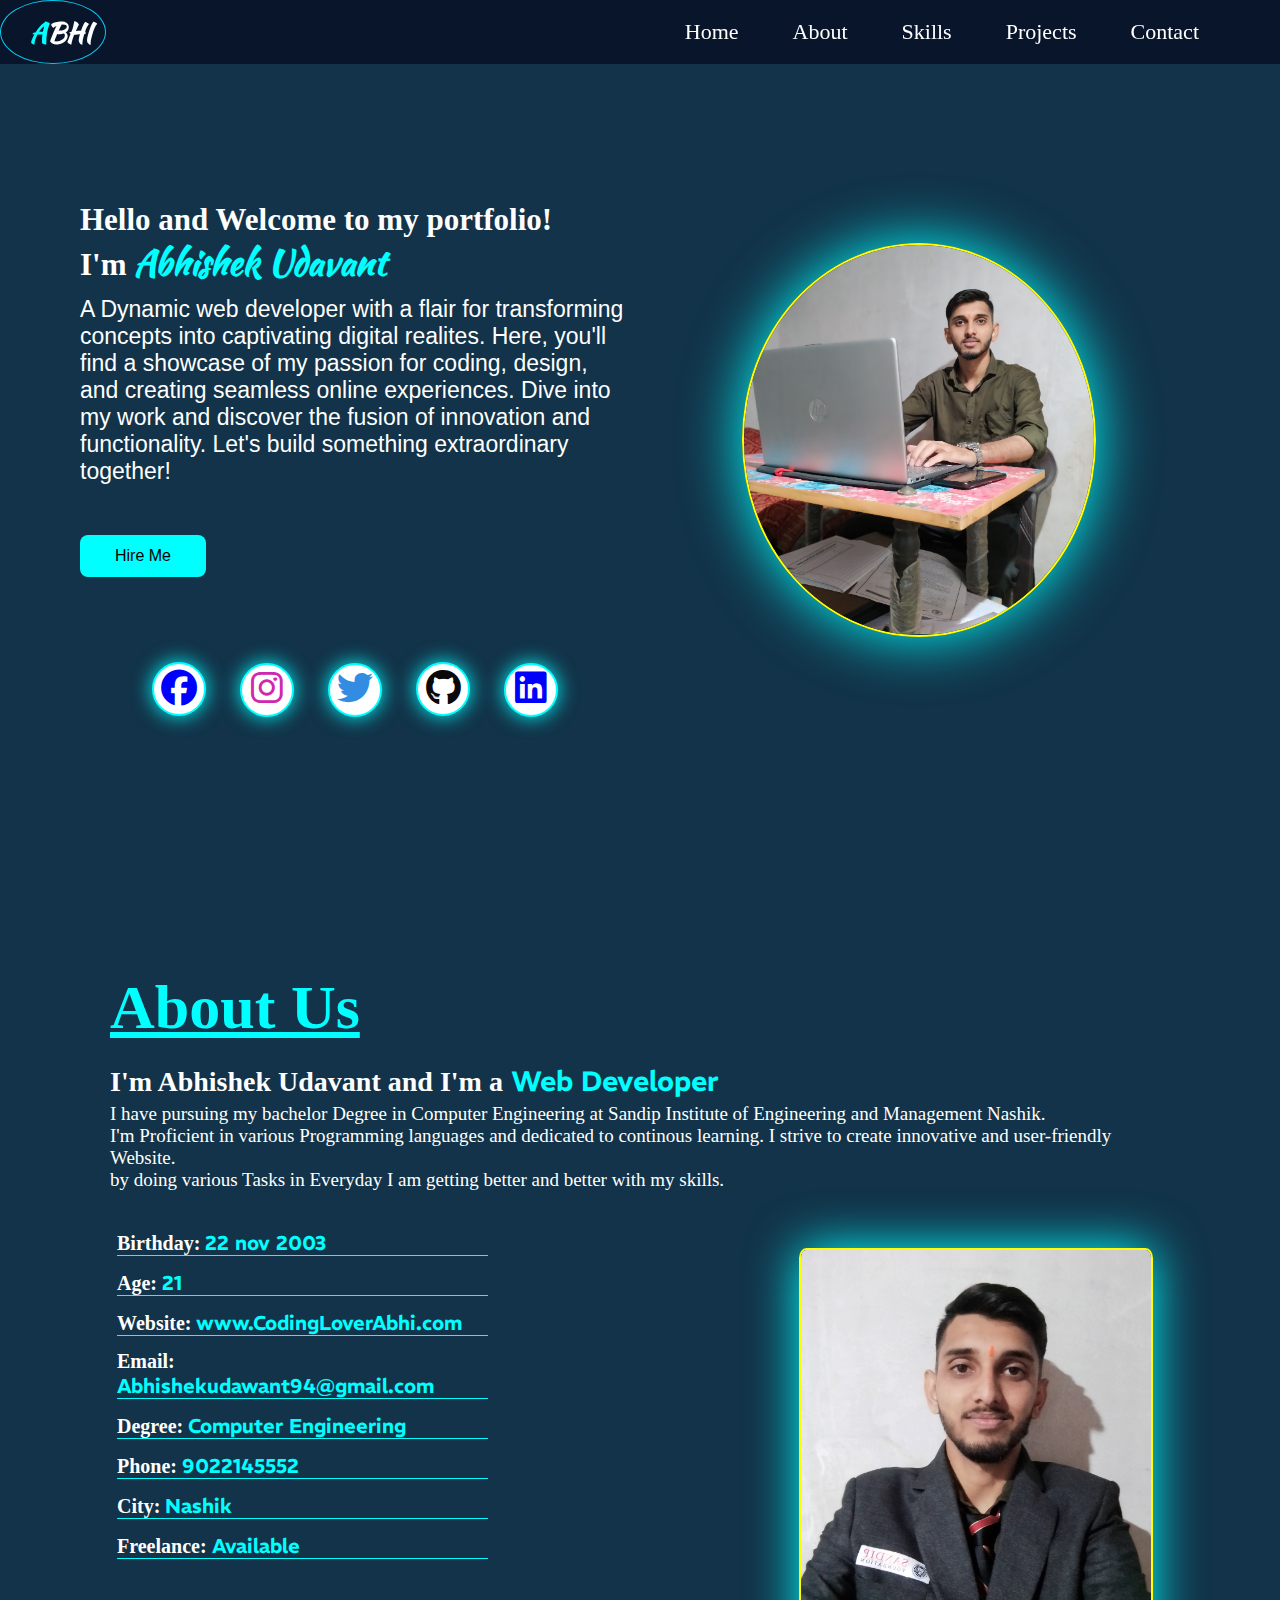
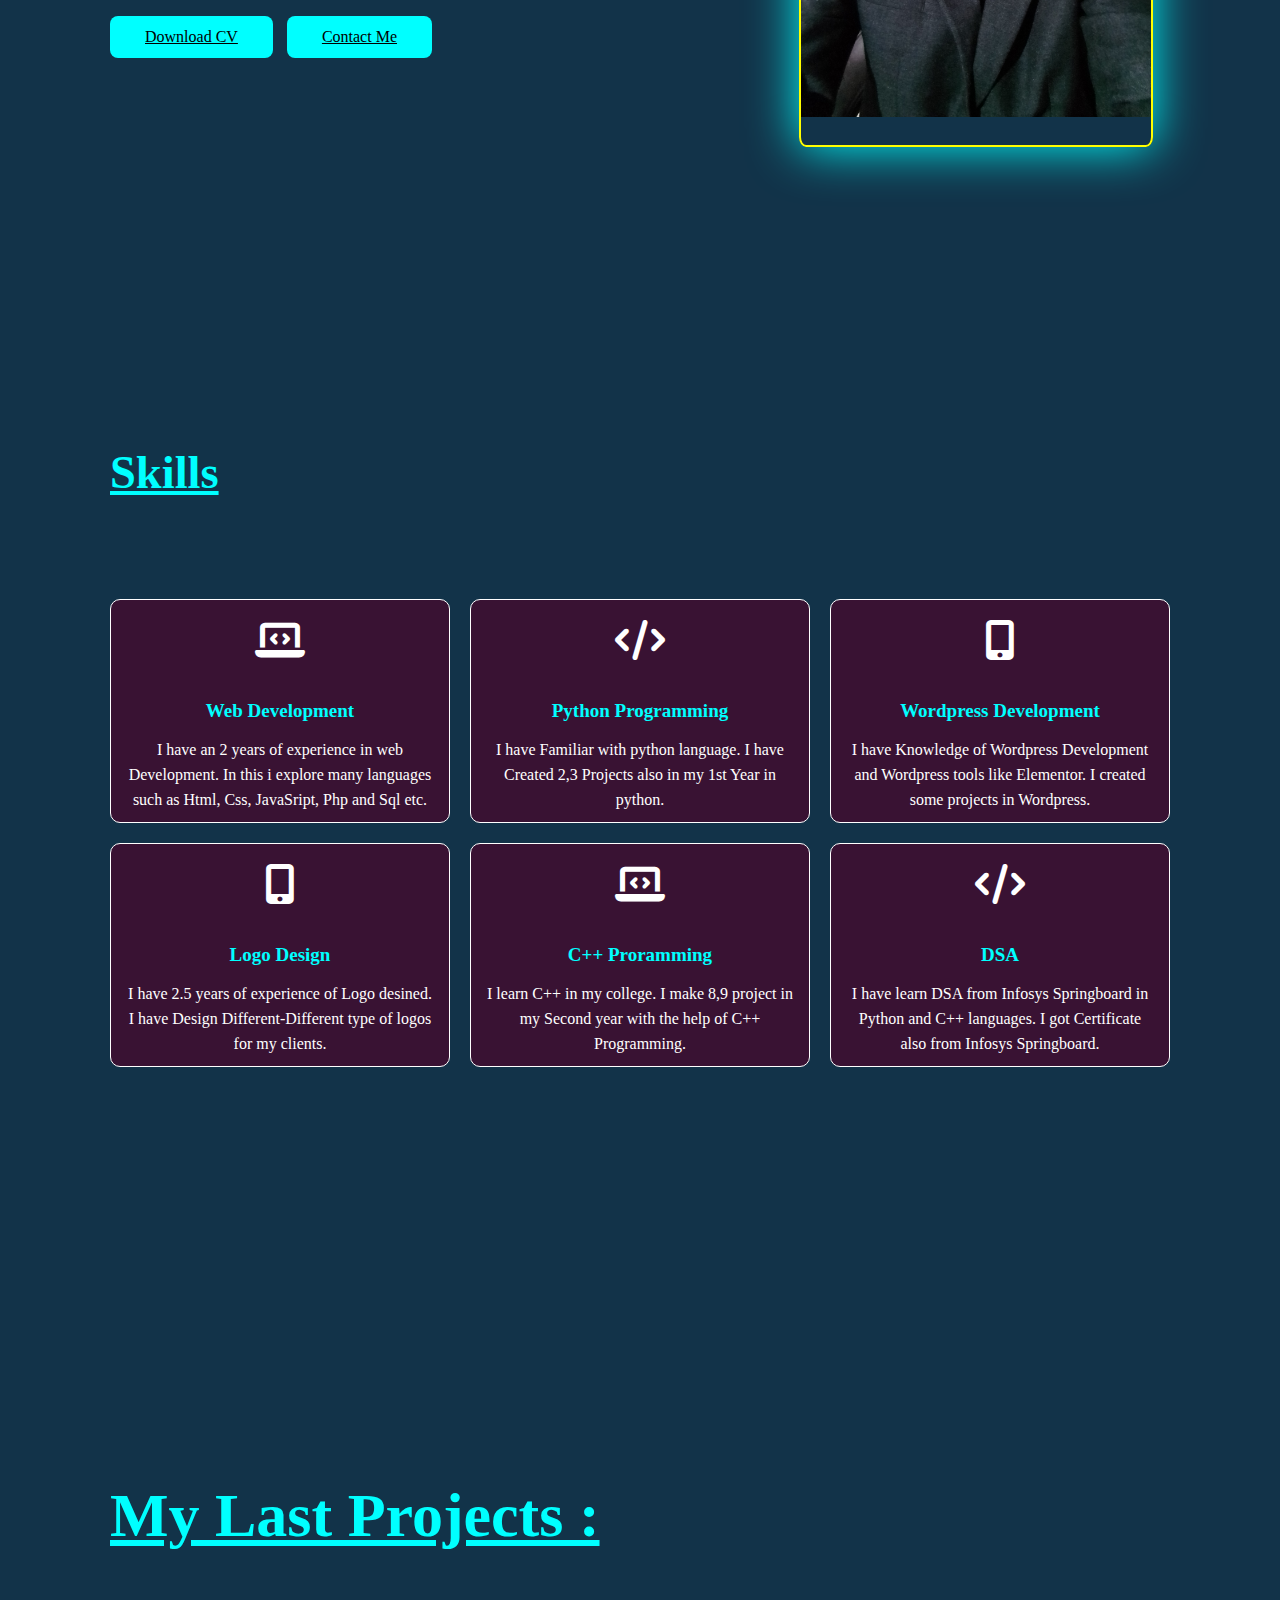
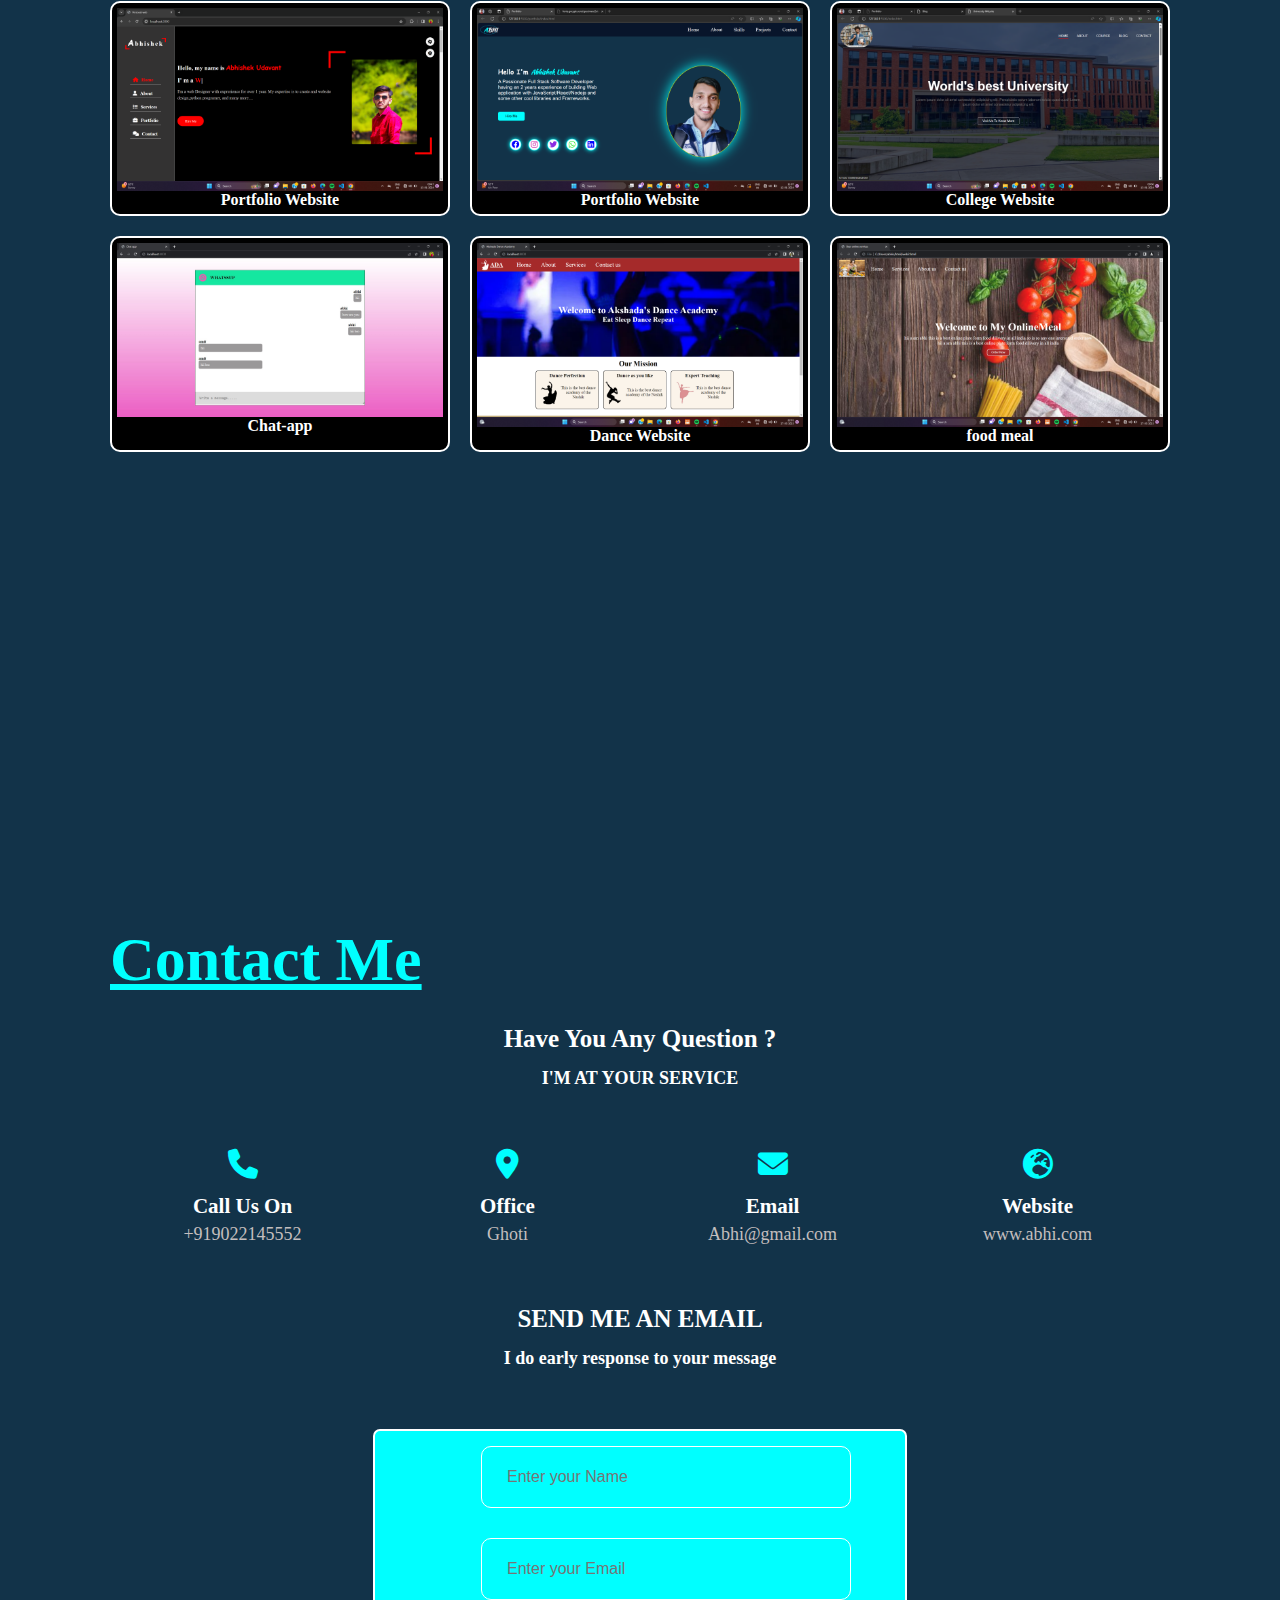
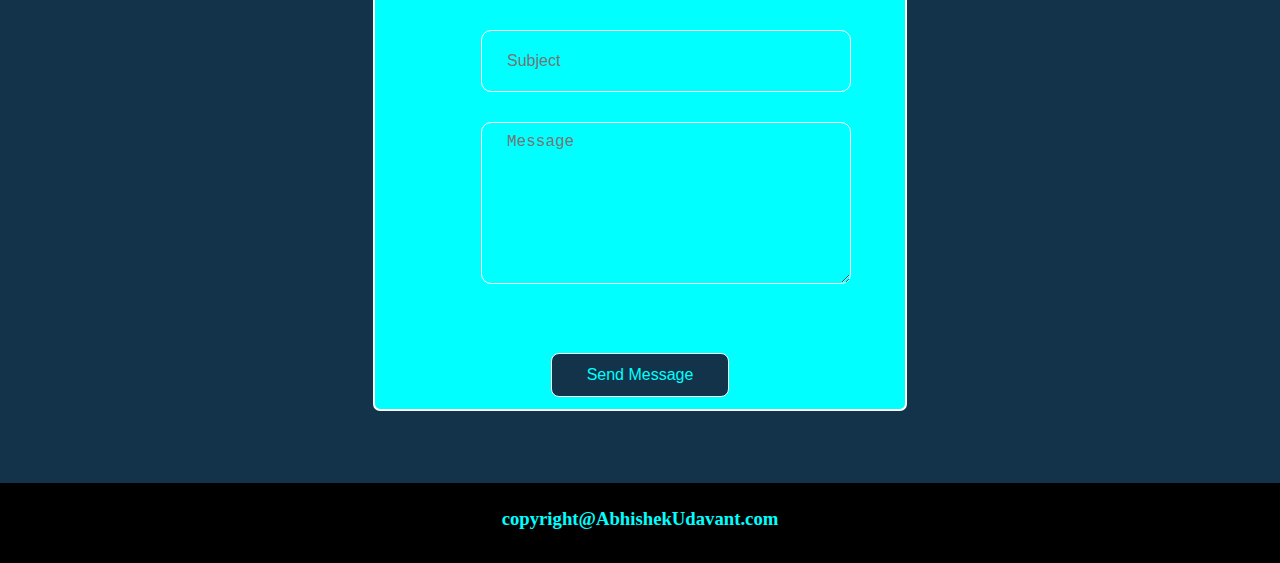
<file: index.html>
<!DOCTYPE html>
<html lang="en">
<head>
    <meta charset="UTF-8">
    <meta name="viewport" content="width=device-width, initial-scale=1.0">
    <title>Portfolio</title>
    <link rel="stylesheet" href="css/style.css">
    <link rel="stylesheet" href="https://cdnjs.cloudflare.com/ajax/libs/font-awesome/6.4.0/css/all.min.css"/>
    <link rel="preconnect" href="https://fonts.googleapis.com">
    <link rel="preconnect" href="https://fonts.gstatic.com" crossorigin>
    <link href="https://fonts.googleapis.com/css2?family=Kaushan+Script&family=Poppins:wght@400;500&family=REM:ital@1&display=swap" rel="stylesheet">
</head>
<body>
    <section class="header" id="home">
        <nav>
            <div class="navbar" id="menu">
                <a href=""><h1><SPan>A</SPan>BHI</h1></a>
            </div>
            <div class="navbar">
                
                <ul>
                    <li><a href="#home">Home</a></li>
                    <li><a href="#about">About</a></li>
                    <li><a href="#Skills">Skills</a></li>
                    <li><a href="#project">Projects</a></li>
                    <li><a href="#contact">Contact</a></li>
                </ul>
            </div>
            
        </nav>
        <div class="container1">
            <div class="row1">
                <h1>Hello and Welcome to my portfolio! <br> I'm <span class="name"> Abhishek Udavant</span></h1>
                <p>A Dynamic web developer with a flair for transforming concepts into captivating digital realites. Here, you'll find a showcase of my passion for coding, design, and creating seamless online experiences. Dive into my work and discover the fusion of innovation and functionality. Let's build something extraordinary together!
                </p>
                <button class="btn">Hire Me</button>

                <div class="social">
                    <a href="https://www.facebook.com/abhishek.udavant.180" target="
                    "><i class="fab fa-facebook" id="facebook"></i></a>
                    <a href="https://www.instagram.com/abhishek.udavant.180" target="
                    "><i class="fab fa-instagram" id="instagram"></i></a>
                    <a href="#"><i class="fab fa-twitter" id="twiter"></i></a>
                    <a href="#"><i class="fab fa-github" id="whatsapp"></i></a>
                    <a href="https://www.linkedin.com/in/abhishek-udavant-b07334260?utm_source=share&utm_campaign=share_via&utm_content=profile&utm_medium=android_app"><i class="fab fa-linkedin" id="linkedin"></i></a>
                </div>
                
            </div>
            <div class="img">
                <div class="circle">
                    <!-- <img src="img/ab5.jpeg" alt=""> -->
                    <img src="img/AK.jpg" alt="">
                </div>
            </div>
        </div>
    </section>

    <!-- about section start  -->
    <section class="about" id="about">
        <div class="container">
            <div class="row">
                <div class="title">
                    <h1>About Us</h1>
                </div>
            </div>
            <div class="row">
                <div class="content">
                    <h3>I'm Abhishek Udavant and I'm a<span> Web Developer</span></h3>
                    <p>I have pursuing my bachelor Degree in Computer Engineering at Sandip  Institute of Engineering and Management Nashik. <br>I'm Proficient in various Programming languages and dedicated to continous learning. I strive to create innovative and user-friendly Website.<br> by doing various Tasks in Everyday I am getting better and better with my skills.
                    </p>
                </div>
            </div>
            <div class="row">
                <div class="personal-info">
                    <div class="info-item">
                        <p>Birthday: <span> 22 nov 2003</span></p>
                    </div>
                    <div class="info-item">
                        <p>Age: <span> 21</span></p>
                    </div>
                    <div class="info-item">
                        <p>Website: <span> www.CodingLoverAbhi.com</span></p>
                    </div>
                    <div class="info-item">
                        <p>Email: <span> Abhishekudawant94@gmail.com</span></p>
                    </div>
                    <div class="info-item">
                        <p>Degree: <span> Computer Engineering</span></p>
                    </div>
                    <div class="info-item">
                        <p>Phone: <span> 9022145552</span></p>
                    </div>
                    <div class="info-item">
                        <p>
                            City: <span> Nashik</span></p>
                    </div>
                    <div class="info-item">
                            <p>Freelance: <span> Available</span></p>
                    </div>
                    
                </div>
                <div class="row">
                    <div class="button">
                        <a href="#" class="btn">Download CV</a>
                        <a href="#contact" class="btn hire-me" id="hire">Contact Me</a>
                    </div>
                </div>
                <div class="image">
                    <img src="img/AK4.jpg" alt="">
                </div>

            </div>

        </div>
    </section>

    <!-- skills section start  -->
    <section class="skills" id="Skills">
        <div class="container">
            <div class="row">
                <div class="skills-title">
                    <h2>Skills</h2>
                </div>
            </div>
            <div class="skills-item">
                <div class="skills-inner">
                    <div class="icon">
                        <i class="fa fa-laptop-code"></i>
                    </div>
                    <h4>web Development</h4>
                    <p> I have an 2 years of experience in web Development. In this i explore many languages such as Html, Css, JavaSript, Php and Sql etc. </p>
                </div> 
                <div class="skills-inner">
                    <div class="icon">
                        <i class="fa fa-code"></i>
                    </div>
                    <h4>Python Programming</h4>
                    <p> I have Familiar with python language. I have Created 2,3 Projects also in my 1st Year in python.</p>
                </div> 
                
                <div class="skills-inner">
                    <div class="icon">
                        <i class="fa fa-mobile-alt"></i>
                    </div>
                    <h4>Wordpress Development</h4>
                    <p> I have Knowledge of Wordpress Development
                        and Wordpress tools like Elementor. I created some projects in Wordpress.
                    </p>
                </div> 

                <div class="skills-inner">
                    <div class="icon">
                        <i class="fa fa-mobile-alt"></i>
                    </div>
                    <h4>Logo Design</h4>
                    <p>I have 2.5 years of experience of Logo desined. I have Design Different-Different type of logos for my clients.</p>
                </div> 

                <div class="skills-inner">
                    <div class="icon">
                        <i class="fa fa-laptop-code"></i>
                    </div>
                    <h4>C++ Proramming</h4>
                    <p>I learn C++ in my college. I make 8,9 project in my Second year with the help of C++ Programming.</p>
                </div> 

                <div class="skills-inner">
                    <div class="icon">
                        <i class="fa fa-code"></i>
                    </div>
                    <h4>DSA</h4>
                    <p> I have learn DSA from Infosys Springboard in Python and C++ languages. I got Certificate also  from Infosys Springboard.</p>
                </div> 

            </div>
        </div>

    </section>

    <!-- projects section start  -->
    <section class="projects" id="project">
        <div class="row">
            <div class="project-title">
                <h1> My Last Projects : </h1>
            </div>
        </div>
        <div class="project-item">
            <div class="project-inner ">
                <div class="project-img">
                    <img src="img/poject1.portfolio.png" alt="">
                    <h4>Portfolio Website</h4>
                </div>
            </div>

            <div class="project-inner ">
                <div class="project-img">
                    <img src="img/project2.portfolio.png" alt="">
                    <h4>Portfolio Website</h4>
                </div>
            </div>

            <div class="project-inner ">
                <div class="project-img">
                    <img src="img/portfolio3.college.png" alt="">
                    <h4>College Website</h4>
                </div>
            </div>

            <div class="project-inner ">
                <div class="project-img">
                    <img src="img/project3.chatapp.jpg" alt="">
                    <h4>Chat-app</h4>
                </div>
            </div>

            <div class="project-inner ">
                <div class="project-img">
                    <img src="img/project4.dance.png" alt="">
                    <h4>Dance Website</h4>
                </div>
            </div>

            <div class="project-inner ">
                <div class="project-img">
                    <img src="img/project5.food.png" alt="">
                    <h4>food meal</h4>
                </div>
            </div>

            
        </div>
        
    </section>

    <section class="contact" id="contact">
        <div class="container">
            <div class="row">
                <div class="contact-title">
                    <h1>Contact Me</h1>
                </div>
            </div>
            <h3 class="contact-title1"> Have You Any Question ?</h3>
            <h4 class="contact-sub-title">I'M AT YOUR SERVICE</h4>
            <div class="contact-row">
                <!-- contact info start  -->
                <div class="contact-info">
                    <div class="icon"><i class="fa fa-phone"></i></div>
                    <h4>Call us on</h4>
                    <p>+919022145552</p>
                </div>

                <div class="contact-info">
                    <div class="icon"><i class="fa fa-map-marker-alt"></i></div>
                    <h4>Office</h4>
                    <p>Ghoti</p>
                </div>

                 <div class="contact-info">
                    <div class="icon"><i class="fa fa-envelope"></i></div>
                    <h4>Email</h4>
                    <p>Abhi@gmail.com</p>
                </div>

                <div class="contact-info">
                    <div class="icon"><i class="fa fa-globe-europe"></i></div>
                    <h4>Website</h4>
                    <p>www.abhi.com</p>
                </div>
            </div>
            <h3 class="contact-title1"> SEND  ME AN EMAIL</h3>
            <h4 class="contact-sub-title">I do early response to your message</h4>  
            
            <form action="https://api.web3forms.com/submit " method="POST" id="form">
                <div class="row">
                    <div class="contact-form">
                        <input type="hidden" name="access_key" value="44382fea-8f92-4b99-9599-6a4432f2c939">

                        <div class="form-item">
                            <div class="form-group  ">
                                <input type="text" name="name" class="form-control" placeholder="Enter your Name">
                            </div>
                        </div>

                        <div class="form-item">
                            <div class="form-group  ">
                                <input type="email" name="email" class="form-control" placeholder="Enter your Email">
                            </div>
                        </div>

                        <div class="form-item">
                            <div class="form-group  ">
                                <input type="text" name="subject" class="form-control" placeholder="Subject">
                            </div>
                        </div>

                        <div class="form-item">
                            <div class="form-group">
                                <textarea id="message" class="form-control" name="message" id="" placeholder="Message"></textarea>
                            </div>
                        </div>
                        <div class="row"><button class="btn " id="btn">Send Message</button></div>

                    </div>
                </div>
            </form>
            
        </div>
    </section>

    <!-- footer section start  -->
    <footer class="footer">
        <div class="container">
            <h3>copyright@AbhishekUdavant.com</h3>
        </div>

    </footer>
    
</body>
</html>
</file>
<file: css/style.css>
*{
    margin: 0;
    padding: 0;
    

}

.header{
    top: 0;
    height: 100vh;
    width: 100%;
    background-color: rgb(18, 51, 73);
    

}

nav{
    display: flex;
    justify-content: space-between;
    align-items: center;
    position: fixed;
    width: 100%;
    z-index: 1000;
    overflow: hidden;
    
}
.navbar a {
    
    text-decoration: none;
}
#menu{
    flex: 0.5;
}
#menu a h1{
    color: white;
    padding: 11.6px 12px;
    text-decoration: none;
    list-style: none;
    font-size: 27px;
    width: 80px;
    border: 1px solid rgb(8, 203, 238);
    border-radius: 50%;
    font-family: 'Kaushan Script', cursive;

} 
span{
    color: aqua;
    text-decoration: none;
    font-family: 'Kaushan Script', cursive;
    
}


.navbar{
    padding-right: 56px;
    flex: 1.5;
    text-align: right;
    background-color: rgba(4,9,30,0.7);
} 
.navbar ul li {
    list-style: none;
    display: inline-block;
    position: relative;
    padding: 19px 25px;
}


.navbar ul li a {
    color: white;
    text-decoration: none;
    font-size: 22px;
} 

.navbar ul li a:hover
{
    content: "";
    color: aqua;
    transition:0.3s; 

}

.row1
{
    
    color: white;
    height: auto;
    padding: 200px 80px;
    width: 43%;
    


}
.row1 h1 {
    font-size: 31px;
    font-weight: bold;
    line-height: 1.3;
    font-family: 'Salsa', cursive;
    
}

.row1 h1 span{
    font-size: 35px;
}
.row1 p {
    margin-top: 10px;
    font-size: 23px;
    font-family: 'Aclonica', sans-serif;
    

}

.btn{
    font-size: 16px;
    font-weight: 500;
    padding: 12px 35px;
    color: black;
    border-radius: 8px;
    display: inline-block;
    white-space: nowrap;
    border: none;
    background: aqua;
    transition: all 0.3s ease;
    margin-top: 50px;
    position: relative;
}


.btn:hover{
    cursor: pointer;
    transform: scale(1.05);
    color: aqua;
    border: 1px solid aqua;
    background: none;
    box-shadow: 0 0 20px aqua;
}


.social {
    text-align: center;
}

.social a{
    font-size: 36px;
    color: inherit;
    border: 2px solid aqua;
    width: 50px;
    height: 50px;
    display: inline-block;
    text-align: center;
    border-radius: 50%;
    margin: 85px 15px;
    background-color: white;
    box-shadow: 0 0 20px aqua;
    position: relative;
    
    
}

#facebook{
    margin-top: 6px;
    color: blue;
}

#whatsapp{
    margin-top: 6px;
    color: rgb(9, 9, 9);
}

#twiter{
    color: rgb(50, 141, 226);
    margin-top: 5px;
}

#instagram{
    color: rgb(209, 38, 174);
    margin-top: 5px;
}

#linkedin{
    color: blue;
    margin-top: 5px;
}







.circle {
    padding: -6px 23px;
    position: absolute;
    top: 27%;
    left: 58%;
    width: 350px;
    height: 390px;
    background:none;
    border-radius: 50%;
    box-shadow: 0 0 60px aqua;
    overflow: hidden;
    border: 2px solid yellow;
   
}

.circle img {
    display: block;
    width: 100%; /* Make the image fill the circle */
    height: auto;

    
    
}  



/* about section start  */
.about{
    height: 100vh;
    padding: 72px 110px;
    color: white;
    background-color: rgb(18, 51, 73);
}

.about .title{
    color: aqua;
    font-size: 31px;
    text-decoration: underline;
    font-weight: 700;

}

.content h3{
    font-size: 28px;
    font-weight: 600;
    margin-top: 21px;

}

.content p{
    font-size: 19px;
    margin-top: 4px;

}

.personal-info{
    flex: 0 0 70%;
    max-width: 70%;
    margin-top: 32px;
}

.personal-info .info-item{
    flex: 0 0 50%;
    max-width: 50%;
    flex-direction: row;
    padding: 7px;
}
.personal-info .info-item p{
    font-weight: 600;
    font-size: 20px;
    color: white;
    border-bottom: 1px solid aqua;

}
.content h3 span {
      font-family: 'Kaushan Script', cursive;
      font-family: 'Poppins', sans-serif;
      font-family: 'REM', sans-serif;
}
.personal-info .info-item p span{
    font-family: 'Poppins', sans-serif;
    font-family: 'REM', sans-serif;
}

#hire{
    margin: 0px 10px;

}


/* skills section start  */
.skills {
    top: 0;
    height: 100vh;
    padding: 82px 110px;
    color: white;
    background-color: rgb(18, 51, 73);
}

.skills-title{
    margin-top: 20px;
    font-size: 31px;
    color: aqua;
    text-decoration: underline;
    font-weight: 700;
}
.skills .skills-item{
    margin-top: 100px;
    display: grid;
    grid-template-columns: repeat(3, 2fr);
    gap: 20px;
}

.skills .skills-item .skills-inner{
    background-color: rgb(57 18 51);
    border: 1px solid white;
    border-radius: 10px;
    padding: 10px 15px;
    text-align: center;
    transition: all 0.3s ease;
}
.skills-inner:hover{
    box-shadow:0 0 20px aqua;
}
.skills-inner .icon{
    height: 60px;
    width: 60px;
    border-radius: 50%;
    display: block;
    margin: 0 auto 30px;
    text-align: center;
    transition: all 0.3s ease;
}

.skills-inner .icon .fa{
    font-size: 40px;
    line-height: 60px;
    color: var(--skin-color);
    transition: all 0.3s ease;
}

.skills-inner:hover .icon{
    background: aqua;
}

.skills-inner:hover .icon .fa{
    font-size: 25px;
    color: black;
}

.skills-inner h4{
    font-size: 19px;
    margin-bottom: 15px;
    color: aqua;
    font-weight: 700;
    text-transform: capitalize;

}

.skills-inner p{
    font-size: 16px;
    line-height: 25px;
}

/* projects section start  */

.projects{
    height: 100vh;
    /* width: 100%; */
    padding: 72px 110px;
    color: white;
    background-color: rgb(18, 51, 73);
}

.project-title{
    color: aqua;
    font-size: 31px;
    text-decoration: underline;
    font-weight: 700;

}

.project-item{
    margin-top: 50px;
    display: grid;
    grid-template-columns: repeat(3, 2fr);
    gap: 20px;
}

.project-inner{
    background-color: black;
    border: 2px solid white;
    border-radius: 10px;
    padding: 5px 5px;
    text-align: center;
    transition: all 0.3s ease;
}

.project-img img{
    width: 100%;
    display: block;
}

.project-inner:hover{
    box-shadow:0 0 20px aqua;
}


/* contact section start  */
.contact
{
    padding: 72px 110px;
    color: white;
    background-color: rgb(18, 51, 73);
}

.contact-title{
    color: aqua;
    font-size: 31px;
    text-decoration: underline;
    font-weight: 700;
    padding-bottom: 30px;

}
.contact-title1{
    text-align: center;
    font-size: 25px;
    margin-bottom: 15px;
    
}
.contact-sub-title{
    color: white;
    text-align: center;
    font-size: 18px;
    margin-bottom: 60px;
}

.contact .contact-info{
    flex: 25%;
    max-width: 25%;
    text-align: center;
    margin-bottom: 60px;
    flex-direction: row;
}

.contact .contact-info .icon{
    display: inline-block;

}
.contact .contact-info .icon .fa{
    font-size: 30px;
    color: aqua;
    cursor: pointer;
}

.contact-row{
    display: flex;
}

.contact .contact-info h4{
    font-size: 21px;
    font-weight: 700;
    text-transform: capitalize;
    margin: 15px 0 5px;
}
.contact .contact-info p{
    font-size: 18px;
    color:rgb(195, 190, 190);
    font-weight: 400;
}

.contact-form {
    display: flex;
    flex-direction: column;
    max-width: 50%;
    justify-content: center;
    align-items: center;
    border: 2px solid white;
    margin: 0 auto;
    background-color: aqua;
    border-radius: 7px;
}

.form-control {
    width: 100%;
    height: 40px;
    border-radius: 10px;
    background: aqua;
    border: 1px solid white;
    padding: 10px 25px;
    font-size: 16px;
    transition: all 0.3s ease;
}

.form-item {
    margin: 15px 1px;
    width: 60%;
}

.form-item .form-control:focus{
    box-shadow: 0 0 20px rgb(18, 51, 73);
}

.form-item textarea.form-control{
    height: 140px;
}

#btn{
    cursor: pointer;
    color: aqua;
    border: 1px solid white;
    background: rgb(18, 51, 73);
    margin-bottom: 12px;
}

#btn:hover{
    transform: scale(1.05);
    color: rgb(18, 51, 73);
    border: 1px solid rgb(18, 51, 73);
    background: none;
    box-shadow: 0 0 20px rgb(18, 51, 73);
}

.footer{
    height: 30px;
    background: black;
    padding: 25px 13px;
    color: aqua;
    text-align: center;
    align-items: center;
}

.image{
    width: 350px;
    height: 55vh;
    margin: -410px 689px;
    background:none;
    border-radius: 2%;
    box-shadow: 0 0 50px aqua;
    overflow: hidden;
    border: 2px solid yellow;
   
}

.image img{
    display: block;
    width: 100%; 
    height: auto;
}



/* for responsivnese  */
@media (max-width:780px){
    

    .navbar, nav, #menu a h1,.image {
        display: none;
    }
    .row1 h1{
        font-size: 23px;
    }

    .row1,.skills,.about,.header,.projects,.contact,.footer{
        padding: 4px 5px;
        width: 100%;
    }
    .about .title,.contact-title1,.project-title {
        font-size: 26px;
    }
    .row1 p,.content p{
        font-size: 15px;
    }

    .social a {
        margin: 15px 11px;
    }

    .circle{
        top: 61%;
        left: 0;
        margin: 24px;
    }
    .about{
        padding: 175px 5px;
        padding-top: 287px;
    }


    .personal-info .info-item, .personal-info {
        max-width: 100%;
    }
    .contact-form{
        max-width: 90%;
    } 
    .content h3{
        font-size: 23px;
    }
    .skills .skills-item,.project-item{
        grid-template-columns: repeat(1, 6fr);
        max-width: 97%;
    }
    .projects{
        padding: 900px 5px;
    }
    .contact{
        padding: 1170px 5px
    }
    .project-item {
        margin-top: 23px;
    }
    .contact-row {
        display: flex;
        flex-direction: column;
        justify-content: center;
        align-items: center;
    }
    .contact-title1{
        margin-top: 22px;
    }
}

@media (max-width:600px){
    .contact{
        padding: 735px 5px
    }
    .row1 h1 span {
        font-size: 30px;
    }
}

@media (max-width:500px){
    .contact{
        padding: 400px 5px
    }
}

@media(max-width:400px){
    .circle {
        top: 80%;
        left: 0;
        margin: 4px;
    }
    .projects {
        padding: 998px 5px;
    }
    .contact {
        padding: 17px 5px;
    }
}

@media(max-width:1135px){
    .social a {
        margin: 85px 5px;
    }

    .social {
        text-align: left;
    }
    .image {
        display: none;
    }
    .personal-info .info-item, .personal-info {
        max-width: 90%;
    }


}

/* @media(max-width:880){
    .social a {
        margin: 85px 0px;
    }

} */

@media(max-width:864px){
    .navbar{
        display: none;
    }

   
}
</file>
